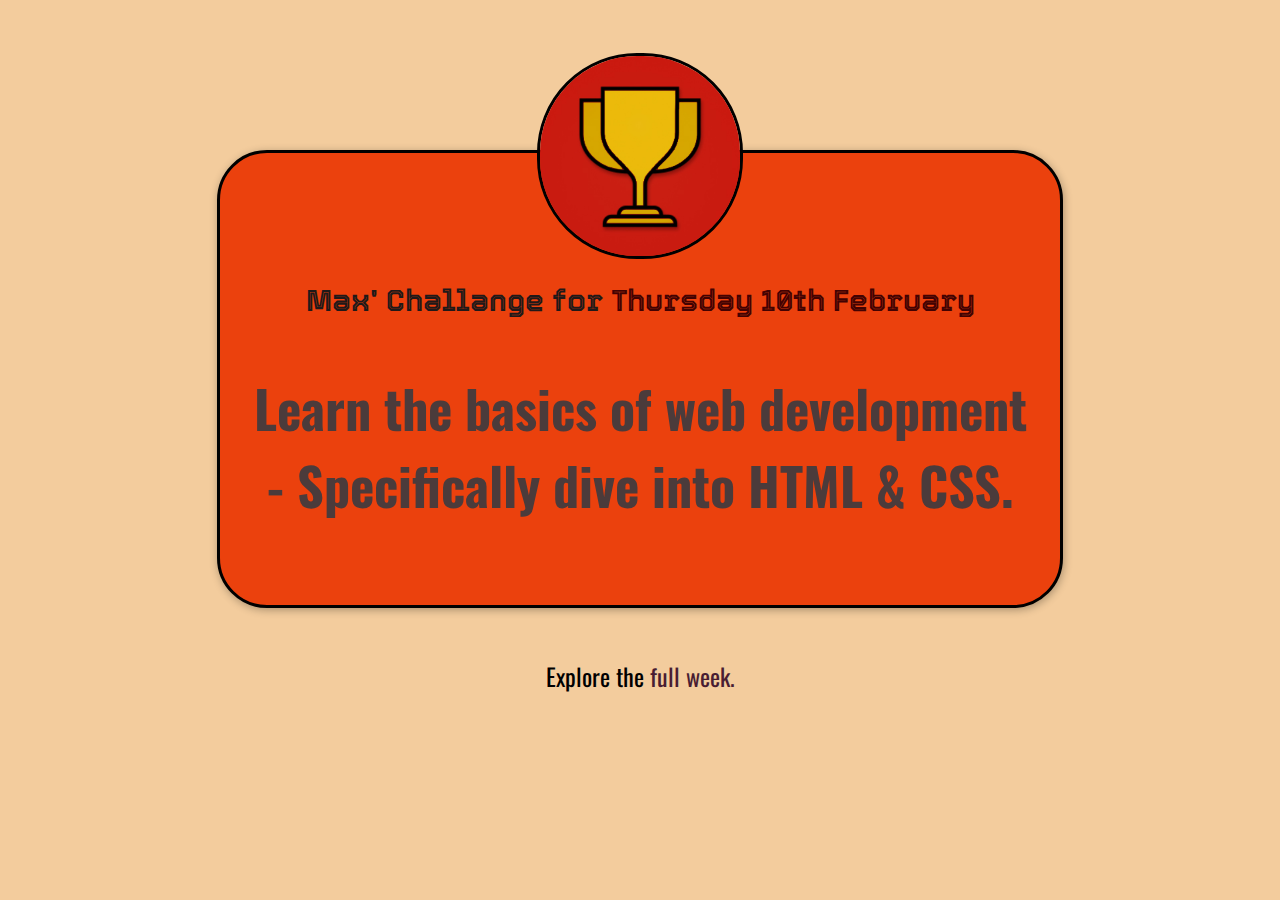
<file: index.html>
<!DOCTYPE html>
<html lang="en">
		<head>
				<meta charset="UTF-8" />
				<link rel="preconnect" href="https://fonts.googleapis.com" />
				<link rel="preconnect" href="https://fonts.gstatic.com" crossorigin />
				<link
						href="https://fonts.googleapis.com/css2?family=Oswald:wght@700&family=Tourney:wght@100;700&display=swap"
						rel="stylesheet"
				/>
				<link href="styles/shared.css" rel="stylesheet" />
				<link href="styles/index.css" rel="stylesheet" />
				<link rel="icon" href="images/favicon.ico" type="image/x-icon">
				<title>My Daily Challange</title>
		</head>
		<body>
				<main>
						<img src="images/challenges-trophy.jpg" alt="A Trophy" />
						<span>
								<h1>Max' Challange for <span>Thursday 10th February</span></h1>
								<p id="todays-challange">
										Learn the basics of web development - Specifically dive into HTML &
										CSS.
								</p>
						</span>
				</main>
				<footer>
						<p>Explore the<a href="full-week.html"> full week.</a></p>
				</footer>
		</body>
</html>
</file>
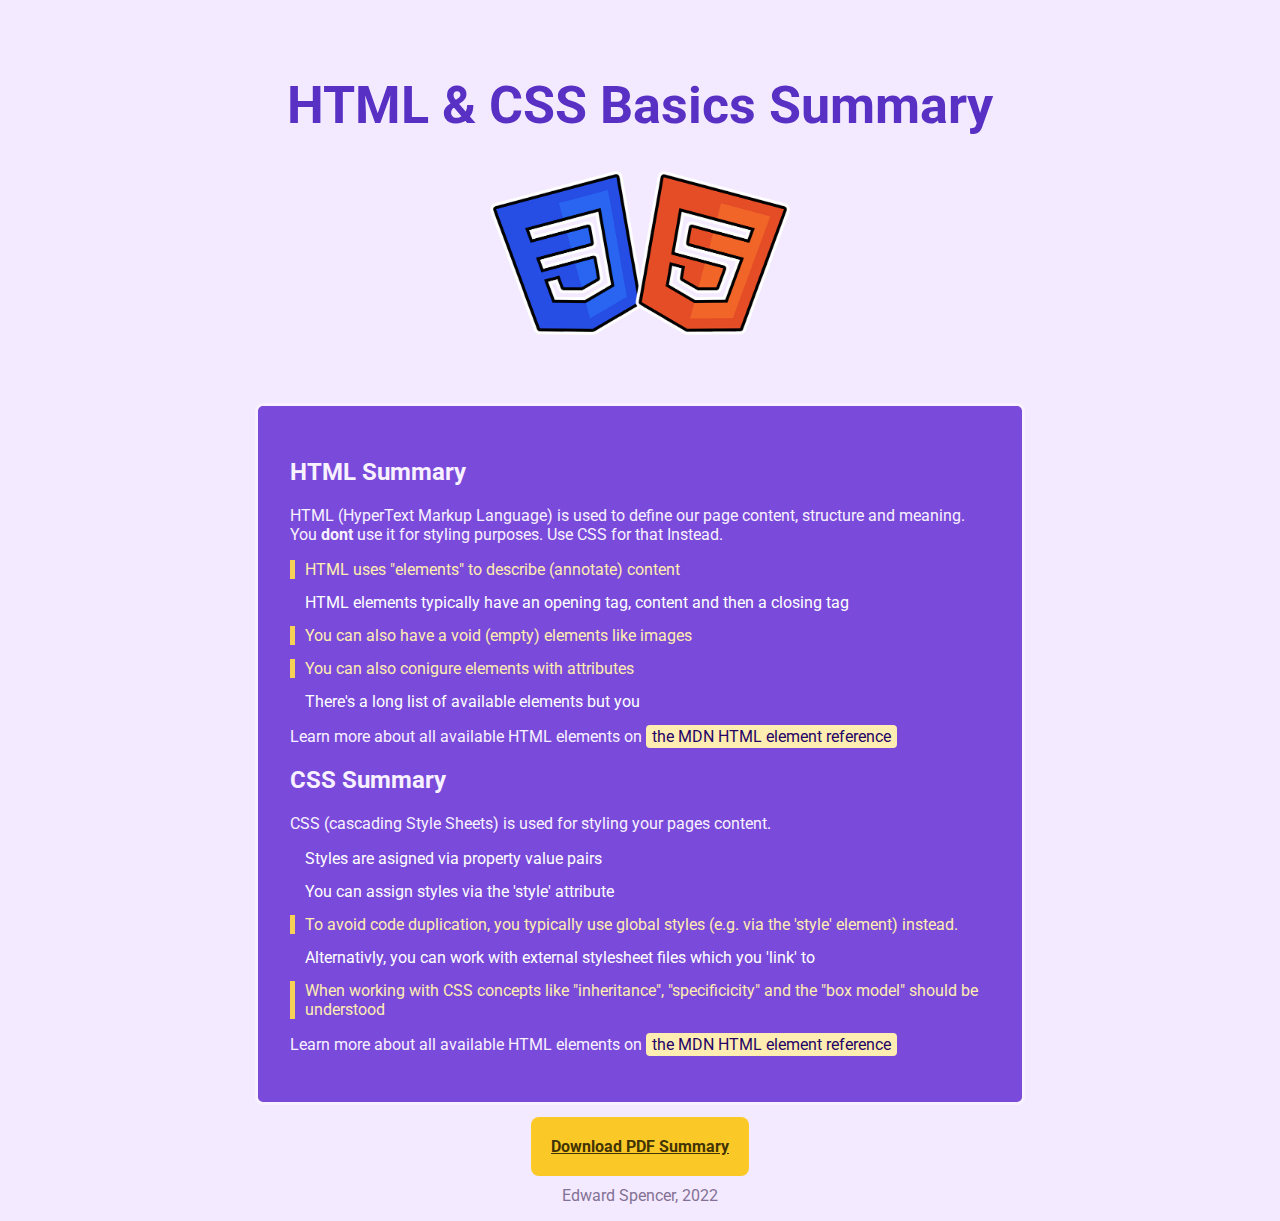
<file: basics-summary.html>
<!DOCTYPE html>
<html lang="en">
  <head>
    <link rel="stylesheet" href="styles/basics-summary.css" />
    <link rel="preconnect" href="https://fonts.googleapis.com" />
    <link rel="preconnect" href="https://fonts.gstatic.com" crossorigin />
    <link
      href="https://fonts.googleapis.com/css2?family=Roboto:wght@400;700&display=swap"
      rel="stylesheet"
    />
    <meta charset="UTF-8" />
    <meta http-equiv="X-UA-Compatible" content="IE=edge" />
    <meta name="viewport" content="width=device-width, initial-scale=1.0" />
    <title>HTML & CSS Basics Summary</title>
  </head>
  <body>
    <header>
      <h1>HTML & CSS Basics Summary</h1>
      <img src="images/html-css.png" alt="html and css logo" />
    </header>
    <main>
      <section>
        <h2>HTML Summary</h2>
        <p>
          HTML (HyperText Markup Language) is used to define our page content,
          structure and meaning. You
          <strong id="hypertext-bold">dont</strong> use it for styling purposes.
          Use CSS for that Instead.
        </p>
        <ol>
          <li class="list-highlight">
            HTML uses "elements" to describe (annotate) content
          </li>
          <li>
            HTML elements typically have an opening tag, content and then a
            closing tag
          </li>
          <li class="list-highlight">
            You can also have a void (empty) elements like images
          </li>
          <li class="list-highlight">
            You can also conigure elements with attributes
          </li>
          <li>There's a long list of available elements but you</li>
        </ol>
        <p>
          Learn more about all available HTML elements on
          <a class="mdm-link" href="https://developer.mozilla.org/en-US/docs">
            the MDN HTML element reference
          </a>
        </p>
      </section>
      <section>
        <h2>CSS Summary</h2>
        <p>
          CSS (cascading Style Sheets) is used for styling your pages content.
        </p>
        <ol>
          <li>Styles are asigned via property value pairs</li>
          <li>You can assign styles via the 'style' attribute</li>
          <li class="list-highlight">
            To avoid code duplication, you typically use global styles (e.g. via
            the 'style' element) instead.
          </li>
          <li>
            Alternativly, you can work with external stylesheet files which you
            'link' to
          </li>
          <li class="list-highlight">
            When working with CSS concepts like "inheritance", "specificicity"
            and the "box model" should be understood
          </li>
        </ol>
        <p>
          Learn more about all available HTML elements on
          <a class="mdm-link" href="https://developer.mozilla.org/en-US/docs"
            >the MDN HTML element reference
          </a>
        </p>
      </section>
    </main>
    <footer>
      <a
        id="download-pdf"
        href="files/html-css-basics-summary.pdf"
        target="_blank"
        >Download PDF Summary</a
      >
      <p class="website-author">Edward Spencer, 2022</p>
    </footer>
  </body>
</html>
</file>
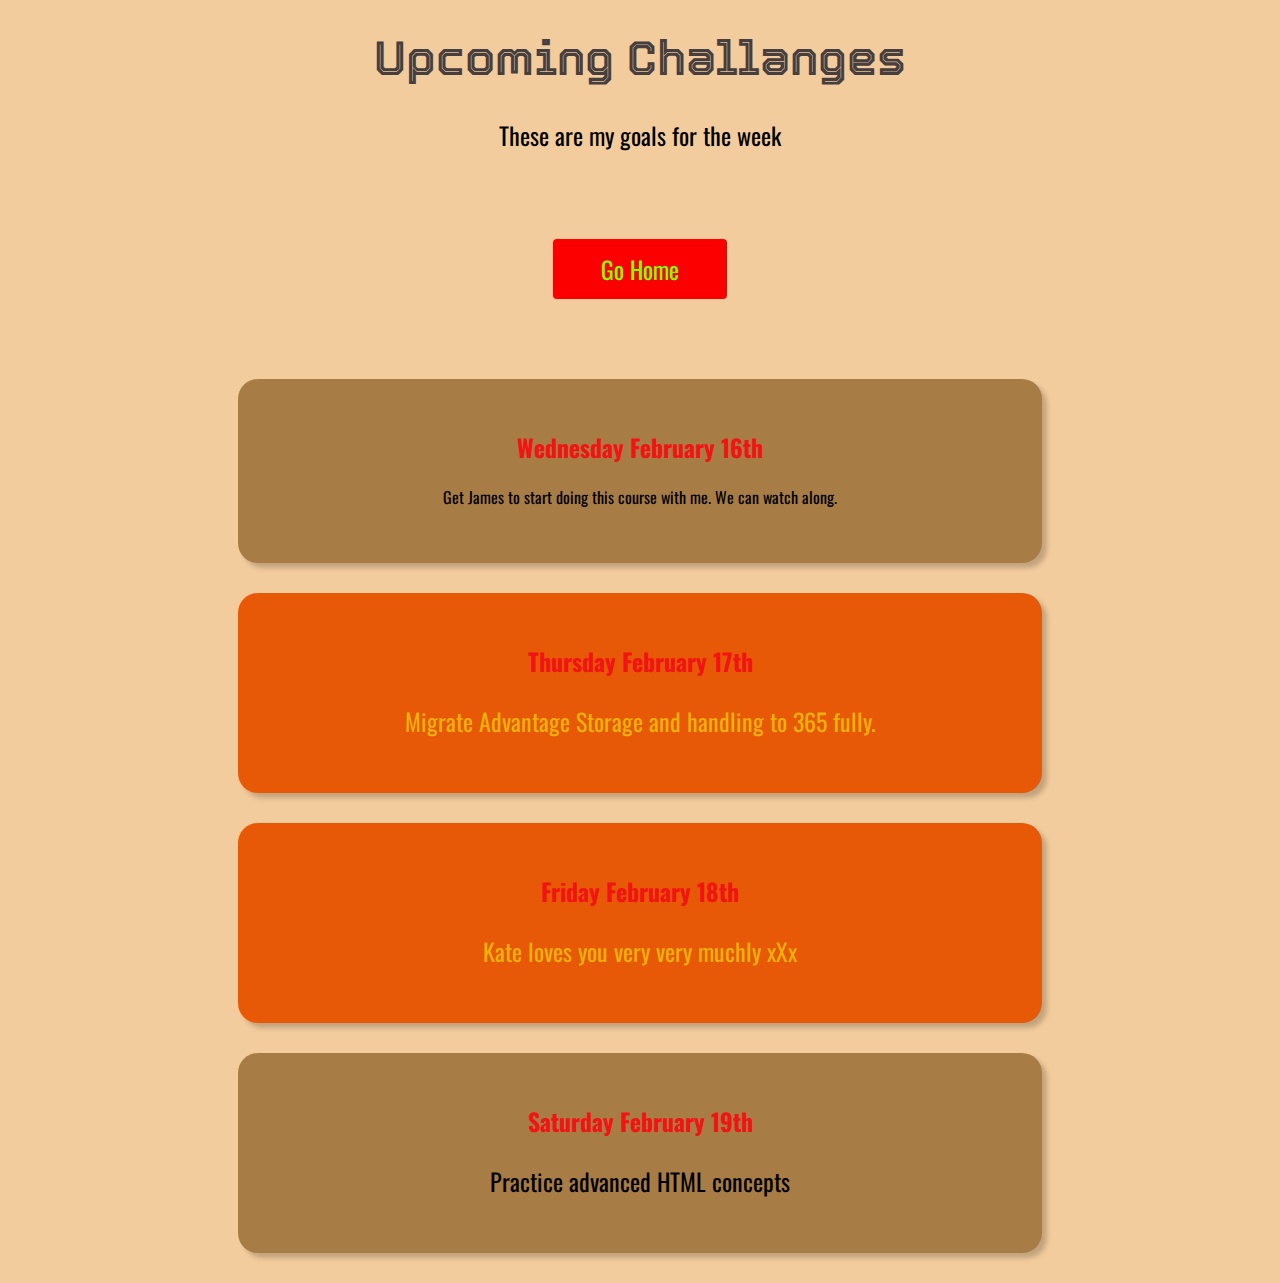
<file: full-week.html>
<!DOCTYPE html>
<html lang="en">
  <head>
    <meta charset="UTF-8" />
    <meta name="viewport" content="width=device-width, initial-scale=1.0" />
    <link href="styles/shared.css" rel="stylesheet" />
    <link href="styles/full-week.css" rel="stylesheet" />
    <link rel="preconnect" href="https://fonts.googleapis.com" />
    <link rel="preconnect" href="https://fonts.gstatic.com" crossorigin />
    <link
      href="https://fonts.googleapis.com/css2?family=Oswald:wght@700&family=Tourney:wght@100;700&display=swap"
      rel="stylesheet"
    />
    <title>My Upcoming Challenges</title>
  </head>
  <body>
    <header>
      <h1>Upcoming Challanges</h1>
      <p>These are my goals for the week</p>
      <a href="index.html">Go Home</a>
    </header>
    <main>
      <ul>
        <li>
          <h2>Wednesday February 16th</h2>
          <p">
            Get James to start doing this course with me. We can watch along.
          </p>
        </li>
        <li class="highlight-goal">
          <h2>Thursday February 17th</h2>
          <p>Migrate Advantage Storage and handling to 365 fully.</p>
        </li>
        <li class="highlight-goal">
          <h2>Friday February 18th</h2>
          <p>Kate loves you very very muchly xXx</p>
        </li>
        <li>
          <h2>Saturday February 19th</h2>
          <p>Practice advanced HTML concepts</p>
        </li>
      </ul>
    </main>
  </body>
</html>
</file>
<file: styles/shared.css>
body {
  background-color: rgb(243, 204, 157);
  text-align: center;
  font-family: "oswald";
}
h1{
  font-family: "Tourney";
}
a {
  color: rgb(90, 92, 83);
  text-decoration: none;
}
a:hover {
  text-decoration: underline;
}
header p {
  margin-bottom: 36px;
}
h2 {
  color: rgb(241, 20, 20);
  font-family: "oswald", sans-serif;
}
p{
  font-size: 24px;
}
</file>
<file: styles/index.css>
body {
  margin: 50px;
}
img {
  width: 200px;
  height: 200px;
  border-radius: 100px;
  border-style: solid;
  border-color: black;
  margin-top: -100px;
}
h1 {
  font-size: 30px;
  color: rgb(31 , 25, 25);
}
#todays-challange {
  color: rgb(75, 59, 59);
  font-weight: bold;
  font-size: 52px;
}
main{
  border-color: black;
  background-color: rgb(235, 65, 13);
  border-radius: 50px;
  border-width: 50px;
  border: 3px;
  padding: 0px 20px 30px 20px;
  margin: 150px auto 50px auto;
  display: block;
  border-style: solid;
  width: 800px;
  box-shadow: 1px 2px 8px rgba(0,0,0,0.3);
}
span{
  color:rgb(66, 2, 2)
}
a{
  color: rgb(73,29,50);
}
</file>
<file: styles/basics-summary.css>
body {
  background-color: rgb(244, 234, 255);
  font-family: "roboto", sans-serif;
  text-align: center;
}
h1 {
  color: rgb(88, 49, 196);
  font-weight: 700;
  font-size: 52px;
  font-family: "roboto", sans-serif;
}
header {
  padding: 32px;
}
header img {
  width: 300px;
  height: auto;
}
main {
  background-color: rgb(122, 74, 218);
  border-radius: 8px;
  border-style: solid;
  width: 700px;
  margin: 32px auto;
  padding: 32px;
  color: rgb(248, 241, 255);
  text-align: left;
}
.mdm-link {
  background-color: rgb(255, 237, 177);
  color: rgb(36, 3, 102);
  text-decoration: none;
  border-radius: 4px;
  padding: 2px 6px;
}
.mdm-link:hover,
.mdm-link:active {
  background-color: rgb(250, 201, 39);
  text-decoration: none;
  cursor: pointer;
}
#hypertext-bold {
  font-weight: 700;
}
ol {
  text-decoration: none;
  list-style: none;
  color: white;
  margin: 0;
  padding: 0;
}
li {
  margin: 14px 0px;
  padding-left: 10px;
  border-left: 5px solid transparent;
}
.list-highlight {
  color: rgb(255, 237, 177);
  list-style-position: inside;
  list-style-type: none;
  border-color: rgb(247, 209, 85);
}
#download-pdf {
  padding: 12px, 20px;
  background-color: rgb(250, 201, 39);
  border-radius: 8px;
  color: rgb(66, 51, 4);
  font-weight: 700;
  padding: 20px;
}
#download-pdf:hover,
#download-pdf:active {
  background-color: rgb(255, 255, 255);
  text-decoration: none;
  cursor: pointer;
}
.website-author {
  color: rgb(131, 113, 149);
  margin-top: 30px;
}
</file>
<file: styles/full-week.css>
h1 {
  font-size: 48px;
  color: rgb(71, 62, 62);
}

a {
  background-color: rgb(252, 0, 0);
  text-decoration: none;
  border-radius: 40px;
  font-size: 24px;
  padding: 12px 48px;
  display: inline-block;
  margin-bottom: 30px;
  margin: 50px;
  border-radius: 4px;
  color: chartreuse;
}
a:hover {
  text-decoration: none;
  background-color: brown;
}
ul {
  list-style-type: none;
  padding: 0px 200px;
}
li {
  background-color: rgb(168, 124, 69);
  margin: 30px;
  border-radius: 20px;
  padding: 30px;
  display: list-item;
  box-shadow: 5px 5px 5px rgba(0, 0, 0, 0.2);
}
.highlight-goal {
  background-color: rgb(231, 89, 7);
  color: rgb(236, 176, 10);
  margin-bottom: 50;
}
</file>
